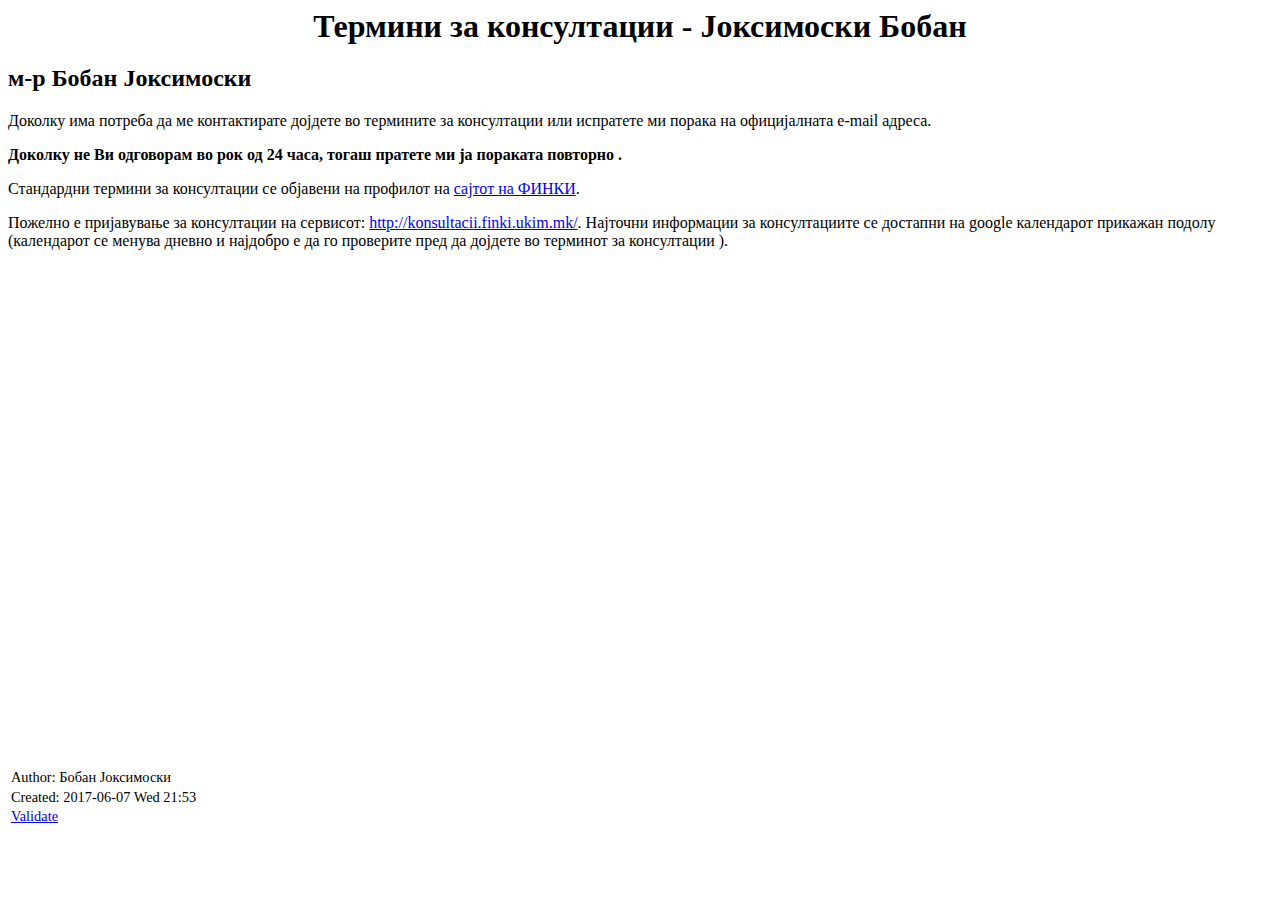
<file: office-hours/index.html>
<!doctype html5>
<html>
<head>
<!-- 2017-06-07 Wed 21:53 -->
<meta http-equiv="Content-Type" content="text/html;charset=utf-8">
<meta name="viewport" content="width=device-width, initial-scale=1">
<title>Термини за консултации - Јоксимоски Бобан</title>
<meta name="generator" content="Org mode">
<meta name="author" content="Бобан Јоксимоски">
<style type="text/css">
 <!--/*--><![CDATA[/*><!--*/
  .title  { text-align: center;
             margin-bottom: .2em; }
  .subtitle { text-align: center;
              font-size: medium;
              font-weight: bold;
              margin-top:0; }
  .todo   { font-family: monospace; color: red; }
  .done   { font-family: monospace; color: green; }
  .priority { font-family: monospace; color: orange; }
  .tag    { background-color: #eee; font-family: monospace;
            padding: 2px; font-size: 80%; font-weight: normal; }
  .timestamp { color: #bebebe; }
  .timestamp-kwd { color: #5f9ea0; }
  .org-right  { margin-left: auto; margin-right: 0px;  text-align: right; }
  .org-left   { margin-left: 0px;  margin-right: auto; text-align: left; }
  .org-center { margin-left: auto; margin-right: auto; text-align: center; }
  .underline { text-decoration: underline; }
  #postamble p, #preamble p { font-size: 90%; margin: .2em; }
  p.verse { margin-left: 3%; }
  pre {
    border: 1px solid #ccc;
    box-shadow: 3px 3px 3px #eee;
    padding: 8pt;
    font-family: monospace;
    overflow: auto;
    margin: 1.2em;
  }
  pre.src {
    position: relative;
    overflow: visible;
    padding-top: 1.2em;
  }
  pre.src:before {
    display: none;
    position: absolute;
    background-color: white;
    top: -10px;
    right: 10px;
    padding: 3px;
    border: 1px solid black;
  }
  pre.src:hover:before { display: inline;}
  /* Languages per Org manual */
  pre.src-asymptote:before { content: 'Asymptote'; }
  pre.src-awk:before { content: 'Awk'; }
  pre.src-C:before { content: 'C'; }
  /* pre.src-C++ doesn't work in CSS */
  pre.src-clojure:before { content: 'Clojure'; }
  pre.src-css:before { content: 'CSS'; }
  pre.src-D:before { content: 'D'; }
  pre.src-ditaa:before { content: 'ditaa'; }
  pre.src-dot:before { content: 'Graphviz'; }
  pre.src-calc:before { content: 'Emacs Calc'; }
  pre.src-emacs-lisp:before { content: 'Emacs Lisp'; }
  pre.src-fortran:before { content: 'Fortran'; }
  pre.src-gnuplot:before { content: 'gnuplot'; }
  pre.src-haskell:before { content: 'Haskell'; }
  pre.src-java:before { content: 'Java'; }
  pre.src-js:before { content: 'Javascript'; }
  pre.src-latex:before { content: 'LaTeX'; }
  pre.src-ledger:before { content: 'Ledger'; }
  pre.src-lisp:before { content: 'Lisp'; }
  pre.src-lilypond:before { content: 'Lilypond'; }
  pre.src-lua:before { content: 'Lua'; }
  pre.src-matlab:before { content: 'MATLAB'; }
  pre.src-mscgen:before { content: 'Mscgen'; }
  pre.src-ocaml:before { content: 'Objective Caml'; }
  pre.src-octave:before { content: 'Octave'; }
  pre.src-org:before { content: 'Org mode'; }
  pre.src-oz:before { content: 'OZ'; }
  pre.src-plantuml:before { content: 'Plantuml'; }
  pre.src-processing:before { content: 'Processing.js'; }
  pre.src-python:before { content: 'Python'; }
  pre.src-R:before { content: 'R'; }
  pre.src-ruby:before { content: 'Ruby'; }
  pre.src-sass:before { content: 'Sass'; }
  pre.src-scheme:before { content: 'Scheme'; }
  pre.src-screen:before { content: 'Gnu Screen'; }
  pre.src-sed:before { content: 'Sed'; }
  pre.src-sh:before { content: 'shell'; }
  pre.src-sql:before { content: 'SQL'; }
  pre.src-sqlite:before { content: 'SQLite'; }
  /* additional languages in org.el's org-babel-load-languages alist */
  pre.src-forth:before { content: 'Forth'; }
  pre.src-io:before { content: 'IO'; }
  pre.src-J:before { content: 'J'; }
  pre.src-makefile:before { content: 'Makefile'; }
  pre.src-maxima:before { content: 'Maxima'; }
  pre.src-perl:before { content: 'Perl'; }
  pre.src-picolisp:before { content: 'Pico Lisp'; }
  pre.src-scala:before { content: 'Scala'; }
  pre.src-shell:before { content: 'Shell Script'; }
  pre.src-ebnf2ps:before { content: 'ebfn2ps'; }
  /* additional language identifiers per "defun org-babel-execute"
       in ob-*.el */
  pre.src-cpp:before  { content: 'C++'; }
  pre.src-abc:before  { content: 'ABC'; }
  pre.src-coq:before  { content: 'Coq'; }
  pre.src-groovy:before  { content: 'Groovy'; }
  /* additional language identifiers from org-babel-shell-names in
     ob-shell.el: ob-shell is the only babel language using a lambda to put
     the execution function name together. */
  pre.src-bash:before  { content: 'bash'; }
  pre.src-csh:before  { content: 'csh'; }
  pre.src-ash:before  { content: 'ash'; }
  pre.src-dash:before  { content: 'dash'; }
  pre.src-ksh:before  { content: 'ksh'; }
  pre.src-mksh:before  { content: 'mksh'; }
  pre.src-posh:before  { content: 'posh'; }
  /* Additional Emacs modes also supported by the LaTeX listings package */
  pre.src-ada:before { content: 'Ada'; }
  pre.src-asm:before { content: 'Assembler'; }
  pre.src-caml:before { content: 'Caml'; }
  pre.src-delphi:before { content: 'Delphi'; }
  pre.src-html:before { content: 'HTML'; }
  pre.src-idl:before { content: 'IDL'; }
  pre.src-mercury:before { content: 'Mercury'; }
  pre.src-metapost:before { content: 'MetaPost'; }
  pre.src-modula-2:before { content: 'Modula-2'; }
  pre.src-pascal:before { content: 'Pascal'; }
  pre.src-ps:before { content: 'PostScript'; }
  pre.src-prolog:before { content: 'Prolog'; }
  pre.src-simula:before { content: 'Simula'; }
  pre.src-tcl:before { content: 'tcl'; }
  pre.src-tex:before { content: 'TeX'; }
  pre.src-plain-tex:before { content: 'Plain TeX'; }
  pre.src-verilog:before { content: 'Verilog'; }
  pre.src-vhdl:before { content: 'VHDL'; }
  pre.src-xml:before { content: 'XML'; }
  pre.src-nxml:before { content: 'XML'; }
  /* add a generic configuration mode; LaTeX export needs an additional
     (add-to-list 'org-latex-listings-langs '(conf " ")) in .emacs */
  pre.src-conf:before { content: 'Configuration File'; }

  table { border-collapse:collapse; }
  caption.t-above { caption-side: top; }
  caption.t-bottom { caption-side: bottom; }
  td, th { vertical-align:top;  }
  th.org-right  { text-align: center;  }
  th.org-left   { text-align: center;   }
  th.org-center { text-align: center; }
  td.org-right  { text-align: right;  }
  td.org-left   { text-align: left;   }
  td.org-center { text-align: center; }
  dt { font-weight: bold; }
  .footpara { display: inline; }
  .footdef  { margin-bottom: 1em; }
  .figure { padding: 1em; }
  .figure p { text-align: center; }
  .inlinetask {
    padding: 10px;
    border: 2px solid gray;
    margin: 10px;
    background: #ffffcc;
  }
  #org-div-home-and-up
   { text-align: right; font-size: 70%; white-space: nowrap; }
  textarea { overflow-x: auto; }
  .linenr { font-size: smaller }
  .code-highlighted { background-color: #ffff00; }
  .org-info-js_info-navigation { border-style: none; }
  #org-info-js_console-label
    { font-size: 10px; font-weight: bold; white-space: nowrap; }
  .org-info-js_search-highlight
    { background-color: #ffff00; color: #000000; font-weight: bold; }
  .org-svg { width: 90%; }
  /*]]>*/-->
</style>
<meta charset="UTF-8">
<meta http-equiv="Cache-Control" content="no-cache, no-store, must-revalidate" />
<meta http-equiv="Pragma" content="no-cache" />
<meta http-equiv="Expires" content="0" />
<script type="text/javascript">
/*
@licstart  The following is the entire license notice for the
JavaScript code in this tag.

Copyright (C) 2012-2017 Free Software Foundation, Inc.

The JavaScript code in this tag is free software: you can
redistribute it and/or modify it under the terms of the GNU
General Public License (GNU GPL) as published by the Free Software
Foundation, either version 3 of the License, or (at your option)
any later version.  The code is distributed WITHOUT ANY WARRANTY;
without even the implied warranty of MERCHANTABILITY or FITNESS
FOR A PARTICULAR PURPOSE.  See the GNU GPL for more details.

As additional permission under GNU GPL version 3 section 7, you
may distribute non-source (e.g., minimized or compacted) forms of
that code without the copy of the GNU GPL normally required by
section 4, provided you include this license notice and a URL
through which recipients can access the Corresponding Source.


@licend  The above is the entire license notice
for the JavaScript code in this tag.
*/
<!--/*--><![CDATA[/*><!--*/
 function CodeHighlightOn(elem, id)
 {
   var target = document.getElementById(id);
   if(null != target) {
     elem.cacheClassElem = elem.className;
     elem.cacheClassTarget = target.className;
     target.className = "code-highlighted";
     elem.className   = "code-highlighted";
   }
 }
 function CodeHighlightOff(elem, id)
 {
   var target = document.getElementById(id);
   if(elem.cacheClassElem)
     elem.className = elem.cacheClassElem;
   if(elem.cacheClassTarget)
     target.className = elem.cacheClassTarget;
 }
/*]]>*///-->
</script>
</head>
<body>
<div id="content">
<h1 class="title">Термини за консултации - Јоксимоски Бобан</h1>


<div id="outline-container-org9d70ad8" class="outline-2">
<h2 id="org9d70ad8">м-р Бобан Јоксимоски</h2>
<div class="outline-text-2" id="text-org9d70ad8">
<p>
Доколку има потреба да ме контактирате дојдете во термините за консултации или испратете ми порака на официјалната e-mail адреса. 
</p>

<p>
<b>Доколку не Ви одговорам во рок од 24 часа, тогаш пратете ми ја пораката повторно .</b>
</p>

<p>
Стандардни термини за консултации се објавени на профилот на <a href="https://finki.ukim.mk/mk/staff/boban-joksimoski">сајтот на ФИНКИ</a>.
</p>

<p>
Пожелно е пријавување за консултации на сервисот: <a href="http://konsultacii.finki.ukim.mk/">http://konsultacii.finki.ukim.mk/</a>.
Најточни информации за консултациите се достапни на google календарот прикажан подолу (календарот се менува дневно и најдобро е да го проверите пред да дојдете во терминот за консултации ).
</p>

<iframe src="https://calendar.google.com/calendar/embed?title=%D0%90%D0%BD%D0%B3%D0%B0%D0%B6%D0%B8%D1%80%D0%B0%D0%BD%D0%BE%D1%81%D1%82%20%D0%BD%D0%B0%20%D0%A4%D0%98%D0%9D%D0%9A%D0%98%20-%20%D0%91%D0%BE%D0%B1%D0%B0%D0%BD%20%D0%88%D0%BE%D0%BA%D1%81%D0%B8%D0%BC%D0%BE%D1%81%D0%B8&amp;showPrint=0&amp;mode=AGENDA&amp;height=500&amp;wkst=2&amp;bgcolor=%23FFFFFF&amp;src=boban.joksimoski%40gmail.com&amp;color=%2329527A&amp;ctz=Europe%2FBelgrade" style="border-width:0" width="500" height="500" frameborder="0" scrolling="no"></iframe>
</div>
</div>
</div>
<div id="postamble" class="status">
<p class="author">Author: Бобан Јоксимоски</p>
<p class="date">Created: 2017-06-07 Wed 21:53</p>
<p class="validation"><a href="http://validator.w3.org/check?uri=referer">Validate</a></p>
</div>
</body>
</html>
</file>
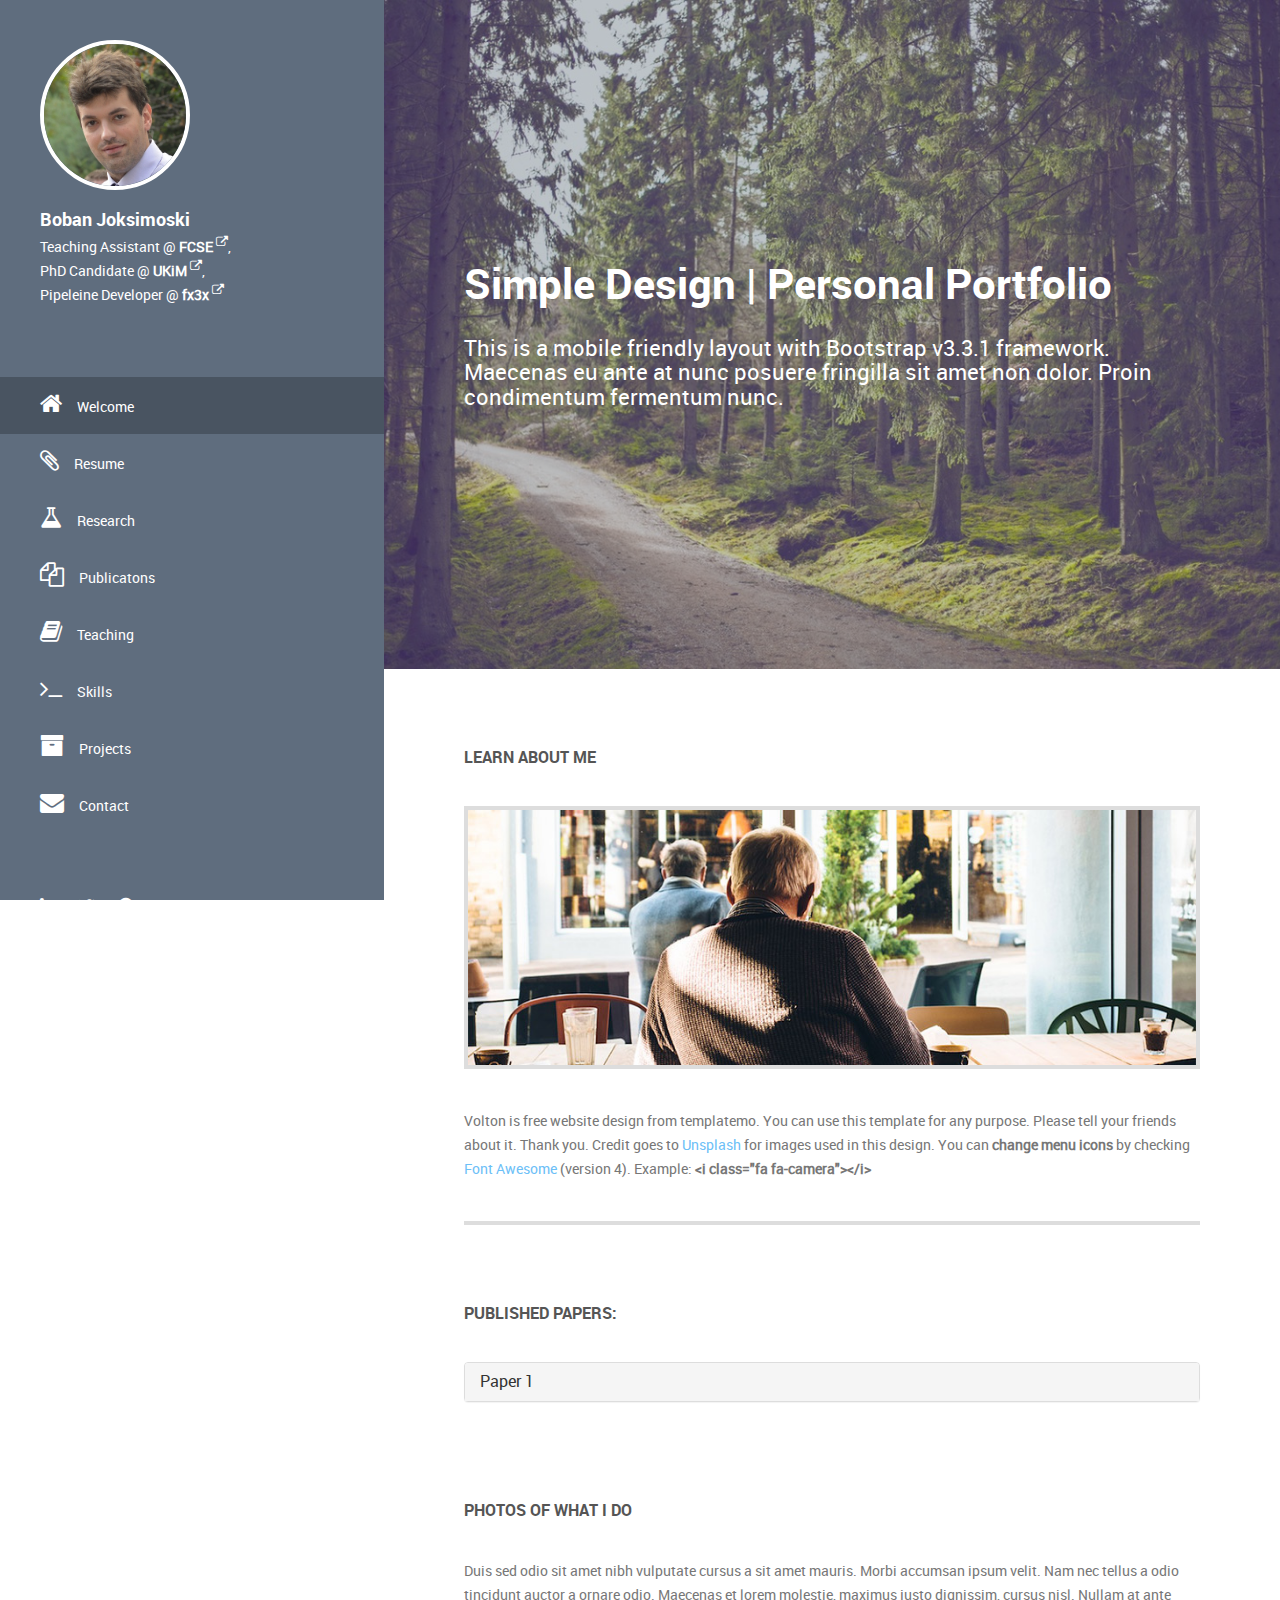
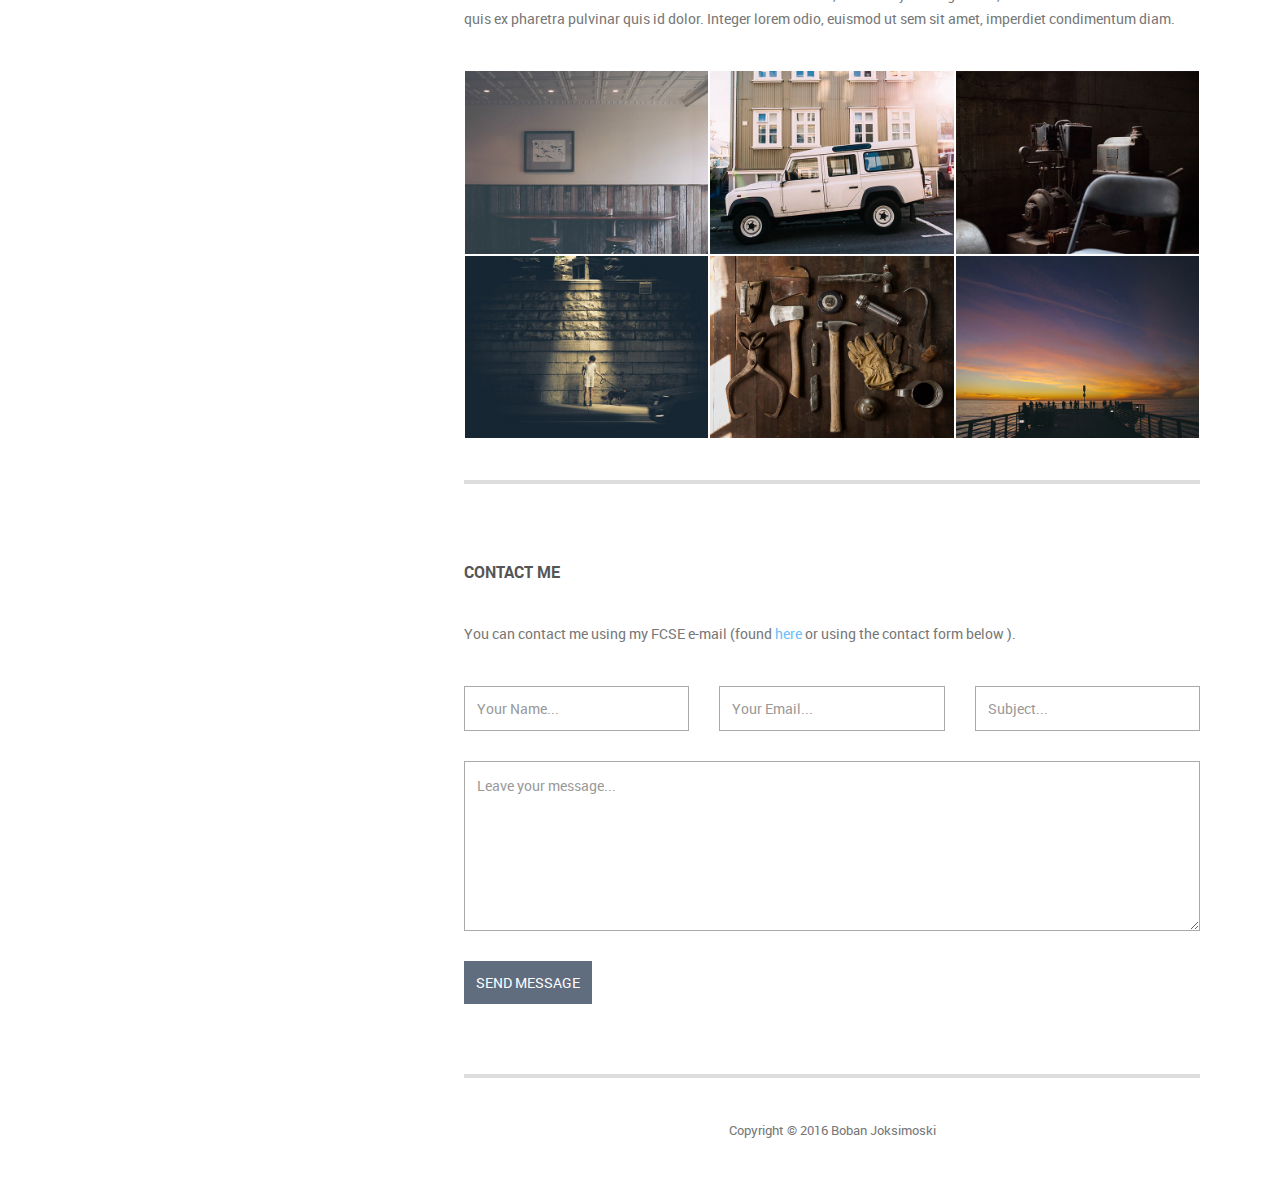
<file: index_new.html>
<!DOCTYPE html>
<!--[if lt IE 7]>      <html class="no-js lt-ie9 lt-ie8 lt-ie7"> <![endif]-->
<!--[if IE 7]>         <html class="no-js lt-ie9 lt-ie8"> <![endif]-->
<!--[if IE 8]>         <html class="no-js lt-ie9"> <![endif]-->
<!--[if gt IE 8]><!--> <html class="no-js"> <!--<![endif]-->
    <head>
        <meta charset="utf-8">
        <meta http-equiv="X-UA-Compatible" content="IE=edge">
        <title>Boban Joksimoski</title>
        <meta name="description" content="Personal website of Boban Joksimoski">
        <!-- 
    	Volton Template
    	http://www.templatemo.com/tm-441-volton
        -->
        <meta name="viewport" content="width=device-width, initial-scale=1">
        
        <link rel="stylesheet" href="css/normalize.css">
        <link rel="stylesheet" href="css/font-awesome.css">
        <link rel="stylesheet" href="css/bootstrap.min.css">
        <link rel="stylesheet" href="css/style.css">
        <script src="js/vendor/modernizr-2.6.2.min.js"></script>
    </head>
    <body>
        <!--[if lt IE 7]>
            <p class="browsehappy">You are using an <strong>outdated</strong> browser. Please <a href="http://browsehappy.com/">upgrade your browser</a> to improve your experience.</p>
        <![endif]-->
    
        <div class="responsive-header visible-xs visible-sm">
            <div class="container">
                <div class="row">
                    <div class="col-md-12">
                        <div class="top-section">
                            <div class="profile-image">
                                <img src="img/profile.jpg" alt="Boban Joksimoski">
                            </div>
                            <div class="profile-content">
                                <h3 class="profile-title">Boban Joksimoski</h3>
                                <p class="profile-description"></p>
                            </div>
                        </div>
                    </div>
                </div>
                <a href="#" class="toggle-menu"><i class="fa fa-bars"></i></a>
                <div class="main-navigation responsive-menu">
                    <ul class="navigation">
                        <li><a href="#top"><i class="fa fa-home"></i>Welcome</a></li>
                        <li><a href="#resume"><i class="fa fa-paperclip"></i>Resume</a></li>
                        <li><a href="#research"><i class="fa fa-flask"></i>Research</a></li>
                        <li><a href="#publications"><i class="fa fa-files-o"></i>Publicatons</a></li>
                        <li><a href="#teaching"><i class="fa fa-book"></i>Teaching</a></li>
                        <li><a href="#skills"><i class="fa fa-terminal"></i>Skills</a></li>
                        <li><a href="#projects"><i class="fa fa-archive"></i>Projects</a></li>
                        <li><a href="#contact"><i class="fa fa-envelope"></i>Contact</a></li>
                   </ul>
                </div>
            </div>
        </div>

        <!-- SIDEBAR -->
        <div class="sidebar-menu hidden-xs hidden-sm">
            <div class="top-section">
                <div class="profile-image">
                    <img src="img/profile.jpg" alt="Boban Joksimoski">
                </div>
                <h3 class="profile-title">Boban Joksimoski</h3>
                <p class="profile-description">
                    Teaching Assistant @ <a class="company-affiliation" href="http://www.finki.ukim.mk">FCSE <sup class="fa fa-external-link small" aria-hidden="true" /> </a>,<br />
                    PhD Candidate @ <a class="company-affiliation" href="https://www.ukim.edu.mk/">UKiM <sup class="fa fa-external-link small" /></a>, <br />
                    Pipeleine Developer @ <a class="company-affiliation" href="http://www.fx3x.com">fx3x <sup class="fa fa-external-link small"/> </a></ <br />
                </p>
            </div> <!-- top-section -->
            <div class="main-navigation">
                <ul class="navigation">
                    <li><a href="#top"><i class="fa fa-home"></i>Welcome</a></li>
                    <li><a href="#resume"><i class="fa fa-paperclip"></i>Resume</a></li>
                    <li><a href="#research"><i class="fa fa-flask"></i>Research</a></li>
                    <li><a href="#publications"><i class="fa fa-files-o"></i>Publicatons</a></li>
                    <li><a href="#teaching"><i class="fa fa-book"></i>Teaching</a></li>
                    <li><a href="#skills"><i class="fa fa-terminal"></i>Skills</a></li>
                    <li><a href="#projects"><i class="fa fa-archive"></i>Projects</a></li>
                    <li><a href="#contact"><i class="fa fa-envelope"></i>Contact</a></li>
                </ul>
            </div> <!-- .main-navigation -->
            <div class="social-icons">
                <ul>
                    <li><a href="https://www.linkedin.com/in/joksimoskiboban"><i class="fa fa-linkedin"></i></a></li>
                    <li><a href="https://twitter.com/joksim"><i class="fa fa-twitter"></i></a></li>
                    <li><a href="https://github.com/joksim"><i class="fa fa-github"></i></a></li>
                    <li><a href="https://gitlab.com/joksim"><i class="fa fa-gitlab"></i></a></li>
                    <!-- <li><a href="#"><i class="fa fa-google-plus"></i></a></li> -->
                    <!-- <li><a href="#"><i class="fa fa-google-plus"></i></a></li> -->
                    <!-- <li><a href="#"><i class="fa fa-rss"></i></a></li> -->
                </ul>
            </div> <!-- .social-icons -->
        </div> <!-- .sidebar-menu -->
        

        <div class="banner-bg" id="top">
            <div class="banner-overlay"></div>
            <div class="welcome-text">
                <h2>Simple Design | Personal Portfolio</h2>
                <h5>This is a mobile friendly layout with Bootstrap v3.3.1 framework. Maecenas eu ante at nunc posuere fringilla sit amet non dolor. Proin condimentum fermentum nunc.</h5>
            </div>
        </div>

        <!-- MAIN CONTENT -->
        <div class="main-content">
            <div class="fluid-container">

                <div class="content-wrapper">
                
                    <!-- ABOUT -->
                    <div class="page-section" id="about">
                    <div class="row">
                        <div class="col-md-12">
                            <h4 class="widget-title">Learn About Me</h4>
                            <div class="about-image">
                                <img src="img/8.jpg" alt="about me">
                            </div>
                            <p>Volton is free website design from <span class="blue">template</span><span class="green">mo</span>. You can use this template for any purpose. Please tell your friends about it. Thank you. Credit goes to <a rel="nofollow" href="http://unsplash.com" target="_parent">Unsplash</a> for images used in this design. You can <strong>change menu icons</strong> by checking <a rel="nofollow" href="http://fontawesome.info/font-awesome-icon-world-map/" target="_parent">Font Awesome</a> (version 4). Example: <strong>&lt;i class=&quot;fa fa-camera&quot;&gt;&lt;/i&gt;</strong></p>
                            <hr>
                        </div>
                    </div> <!-- #about -->
                    </div>


                    <!-- RESEARCH -->
                    <div class="page-section" id="research">
                    <div class="row">
                        <div class="col-md-12">
                            <h4 class="widget-title">Published Papers:</h4>
                            <div class="panel-group">
                                <div class="panel panel-default">
                                    <div class="panel-heading">
                                        <h4 class="panel-title">
                                            <a data-toggle="collapse" href="#paper1">Paper 1</a>
                                        </h4>
                                    </div>
                                    <div id="paper1" class="panel-collapse collapse">
                                        <div class="panel-body">Panel Body</div>
                                        <div class="panel-footer">Panel Footer</div>
                                    </div>
                                </div>
                            </div>
                            
                        </div>
                    </div> <!-- #research-->
                    </div>
                
                    
                    <!-- PROJECTS -->
                    <div class="page-section" id="projects">
                    <div class="row">
                        <div class="col-md-12">
                            <h4 class="widget-title">PHOTOS OF WHAT I DO</h4>
                            <p>Duis sed odio sit amet nibh vulputate cursus a sit amet mauris. Morbi accumsan ipsum velit. Nam nec tellus a odio tincidunt auctor a ornare odio. Maecenas et lorem molestie, maximus justo dignissim, cursus nisl. Nullam at ante quis ex pharetra pulvinar quis id dolor. Integer lorem odio, euismod ut sem sit amet, imperdiet condimentum diam.</p>
                        </div>
                    </div>
                    <div class="row projects-holder">
                        <div class="col-md-4 col-sm-6">
                            <div class="project-item">
                                <img src="img/1.jpg" alt="">
                                <div class="project-hover">
                                    <div class="inside">
                                        <h5><a href="#">Pellentesque porta ligula</a></h5>
                                        <p>Lorem ipsum dolor sit amet, consectetur adipiscing elit. Aliquam cursus</p>
                                    </div>
                                </div>
                            </div>
                        </div>
                        <div class="col-md-4 col-sm-6">
                            <div class="project-item">
                                <img src="img/2.jpg" alt="">
                                <div class="project-hover">
                                    <div class="inside">
                                        <h5><a href="#">Pellentesque porta ligula</a></h5>
                                        <p>Lorem ipsum dolor sit amet, consectetur adipiscing elit. Aliquam cursus</p>
                                    </div>
                                </div>
                            </div>
                        </div>
                        <div class="col-md-4 col-sm-6">
                            <div class="project-item">
                                <img src="img/3.jpg" alt="">
                                <div class="project-hover">
                                    <div class="inside">
                                        <h5><a href="#">Pellentesque porta ligula</a></h5>
                                        <p>Lorem ipsum dolor sit amet, consectetur adipiscing elit. Aliquam cursus.</p>
                                    </div>
                                </div>
                            </div>
                        </div>
                        <div class="col-md-4 col-sm-6">
                            <div class="project-item">
                                <img src="img/4.jpg" alt="">
                                <div class="project-hover">
                                    <div class="inside">
                                        <h5><a href="#">Pellentesque porta ligula</a></h5>
                                        <p>Quisque mattis sit amet dolor eu scelerisque. Vivamus bibendum massa et nisl tempus commodo.</p>
                                    </div>
                                </div>
                            </div>
                        </div>
                        <div class="col-md-4 col-sm-6">
                            <div class="project-item">
                                <img src="img/5.jpg" alt="">
                                <div class="project-hover">
                                    <div class="inside">
                                        <h5><a href="#">Pellentesque porta ligula</a></h5>
                                        <p>Quisque mattis sit amet dolor eu scelerisque. Vivamus bibendum massa et nisl tempus commodo.</p>
                                    </div>
                                </div>
                            </div>
                        </div>
                        <div class="col-md-4 col-sm-6">
                            <div class="project-item">
                                <img src="img/6.jpg" alt="">
                                <div class="project-hover">
                                    <div class="inside">
                                        <h5><a href="#">Pellentesque porta ligula</a></h5>
                                        <p>Quisque mattis sit amet dolor eu scelerisque. Vivamus bibendum massa et nisl tempus commodo.</p>
                                    </div>
                                </div>
                            </div>
                        </div>
                    </div> <!-- .projects-holder -->
                    </div>
                    <hr>

                    <!-- CONTACT -->
                    <div class="page-section" id="contact">
                    <div class="row">
                        <div class="col-md-12">
                            <h4 class="widget-title">Contact Me</h4>
                            <p>You can contact me using my FCSE e-mail (found <a href="http://finki.ukim.mk/en/staff/boban-joksimoski">here</a> or using the contact form below ).</p>
                        </div>
                    </div>
                    <div class="row">
                        <form action="http://formspree.io/boban.joksimoski@gmx.com" method="post" class="contact-form">
                            <fieldset class="col-md-4 col-sm-6">
                                <input type="text" id="your-name" name="name" placeholder="Your Name...">
                            </fieldset>
                            <fieldset class="col-md-4 col-sm-6">
                                <input type="email" id="email" name="_replyto" placeholder="Your Email...">
                            </fieldset>
                            <fieldset class="col-md-4 col-sm-12">
                                <input type="text" id="your-subject" name="_subject" placeholder="Subject...">
                            </fieldset>
                            <fieldset class="col-md-12 col-sm-12">
                                <textarea name="message" id="message" cols="30" rows="6" placeholder="Leave your message..."></textarea>
                            </fieldset>
                            <input type="text" name="_gotcha" style="display:none" />
                            <fieldset class="col-md-12 col-sm-12">
                                <input type="submit" class="button big default" value="Send Message">
                            </fieldset>
                        </form>
                    </div> <!-- .contact-form -->
                    </div>
                    <hr>

                    <div class="row" id="footer">
                        <div class="col-md-12 text-center">
                            <p class="copyright-text">Copyright &copy; 2016 Boban Joksimoski</p>
                        </div>
                    </div>

                </div>

            </div>
        </div>

        <script src="js/vendor/jquery-1.10.2.min.js"></script>
        <script src="https://maxcdn.bootstrapcdn.com/bootstrap/3.3.7/js/bootstrap.min.js"></script>
        <script src="js/min/plugins.min.js"></script>
        <script src="js/min/main.min.js"></script>

    </body>
</html>
</file>
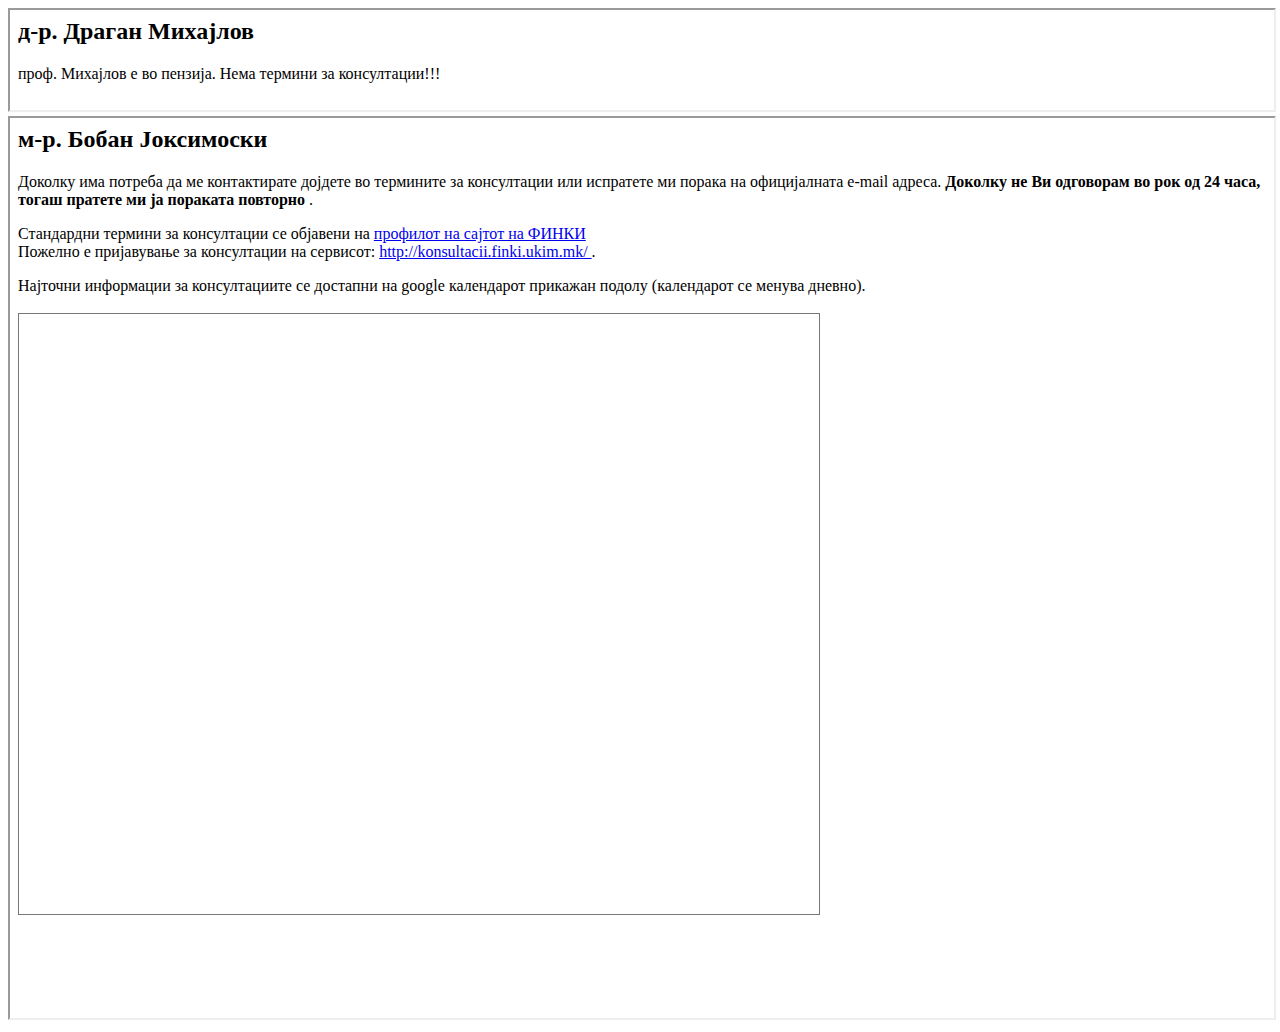
<file: office-hours/animation.html>
<!DOCTYPE html>
<html lang="en">
<head>
    <meta charset="UTF-8">
    <title>Термини за консултации за предметот Компјутерска Анимација</title>
    <style type="text/css" rel="stylesheet">
        iframe {
            width:100%;
        }

        #mihajlov {
            height: 100px;
        }

        #joksim {
            height: 900px;
        }
    </style>
</head>
<body>
<iframe id="mihajlov" src="OfficeHours-Mihajlov.html"></iframe>
<iframe id="joksim" src="OfficeHours-Joksim.html"></iframe>
</body>
</html>
</file>
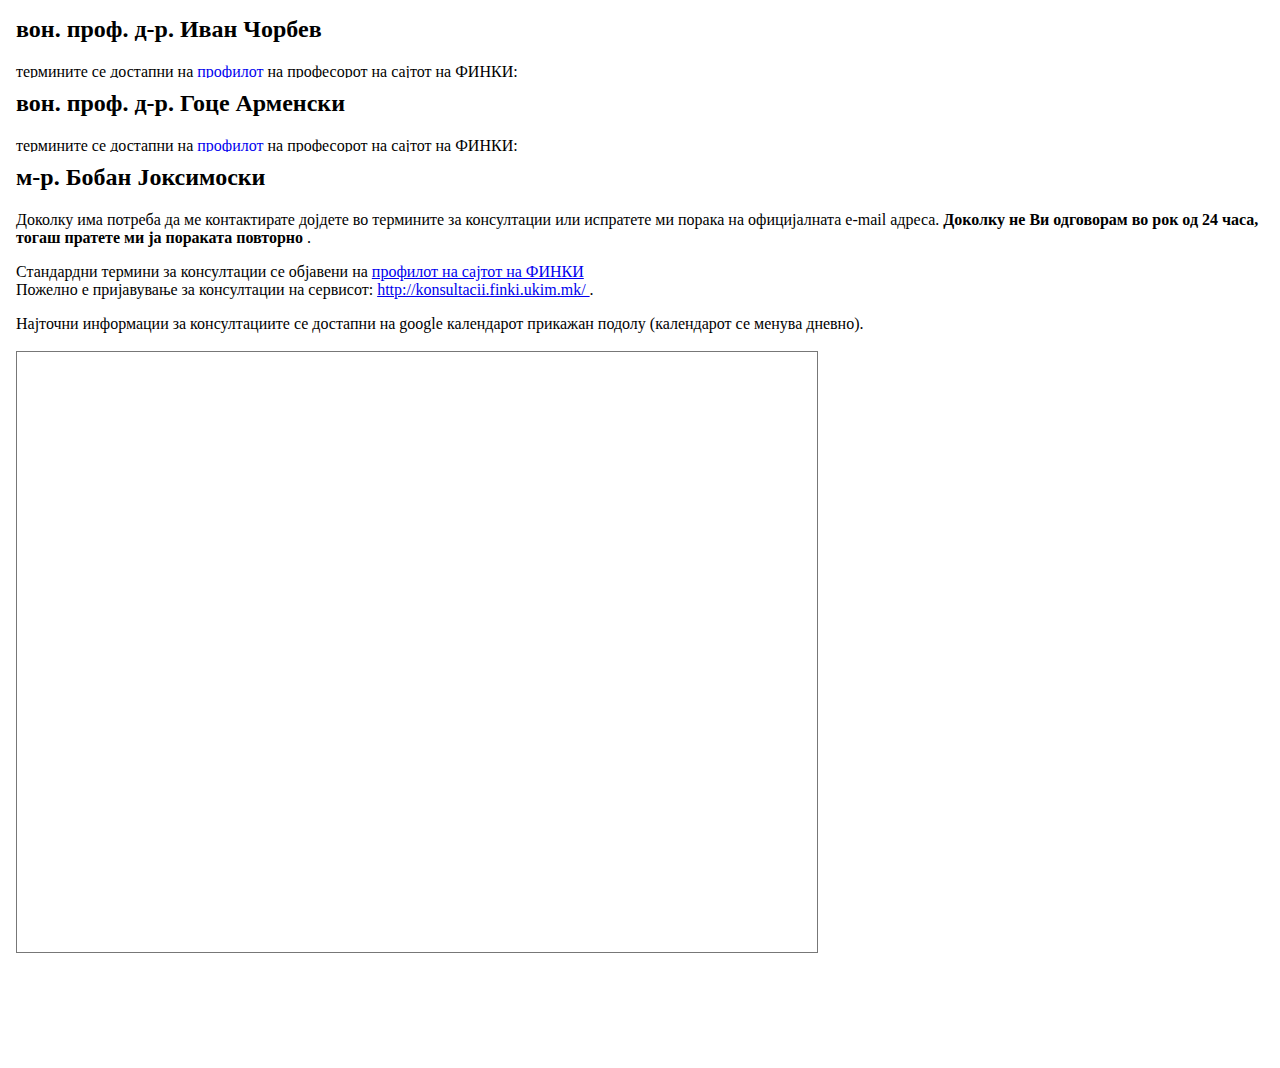
<file: office-hours/awd.html>
<!DOCTYPE html>
<html lang="en">
<head>
    <meta charset="UTF-8">
    <title>Термини за консултации за предметот Имплементација на системи со отворен код</title>
    <style type="text/css" rel="stylesheet">
        iframe {
            width:100%;
            border-style: none;
        }

        #chorbev, #armenski {
            height: 70px;
        }

        #joksim {
            height: 900px;
        }
        
    </style>
</head>
<body>
<iframe id="chorbev" src="OfficeHours-Chorbev.html"></iframe>
<iframe id="armenski" src="OfficeHours-Armenski.html"></iframe>
<iframe id="joksim" src="OfficeHours-Joksim.html"></iframe>
</body>
</html>
</file>
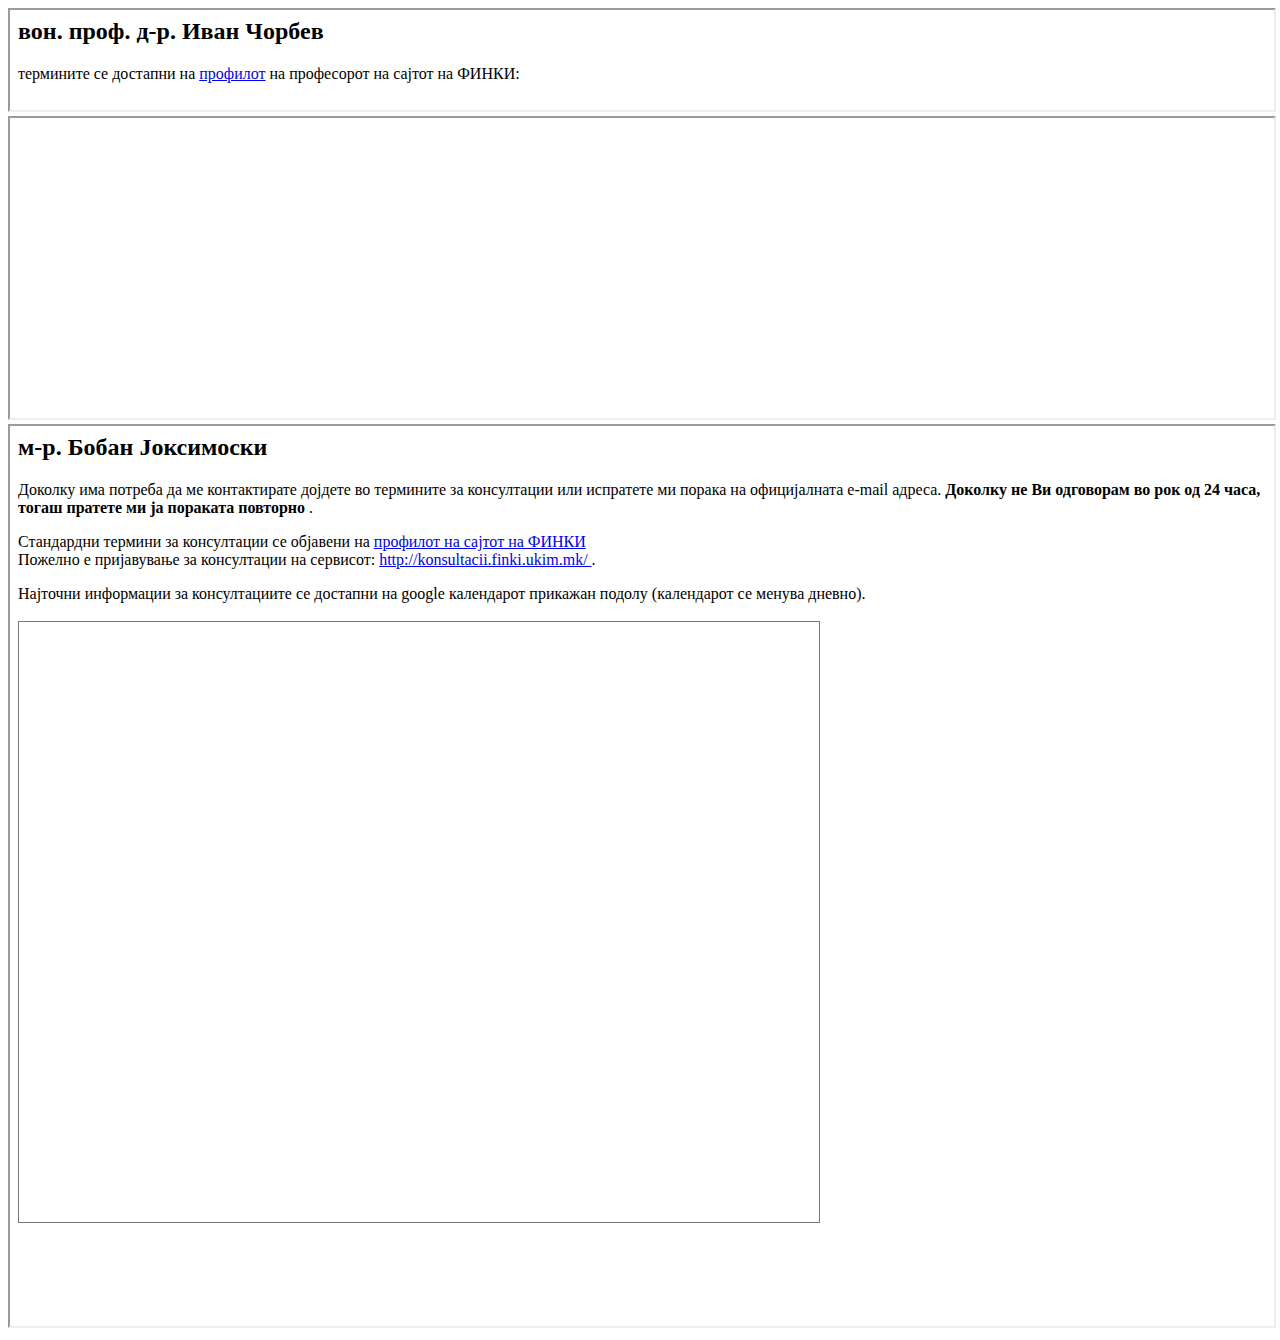
<file: office-hours/bwd.html>
<!DOCTYPE html>
<html lang="en">
<head>
    <meta charset="UTF-8">
    <title>Термини за консултации за предметот Основи на Веб Дизајн</title>
    <style type="text/css" rel="stylesheet">
        iframe {
            width:100%;
        }

        #chorbev {
            height: 100px;
        }

        #joksim {
            height: 900px;
        }
		#kitanovski {
            height: 300px;
        }
    </style>
</head>
<body>
<iframe id="chorbev" src="OfficeHours-Chorbev.html"></iframe>
<!--<iframe id="armenski" src="OfficeHours-Chorbev.html"></iframe>-->
<!--<iframe id="kalajdziski" src="OfficeHours-Chorbev.html"></iframe>-->
<iframe id="kitanovski" src="https://db.tt/QJGUAuK6"></iframe>
<iframe id="joksim" src="OfficeHours-Joksim.html"></iframe>
</body>
</html>
</file>
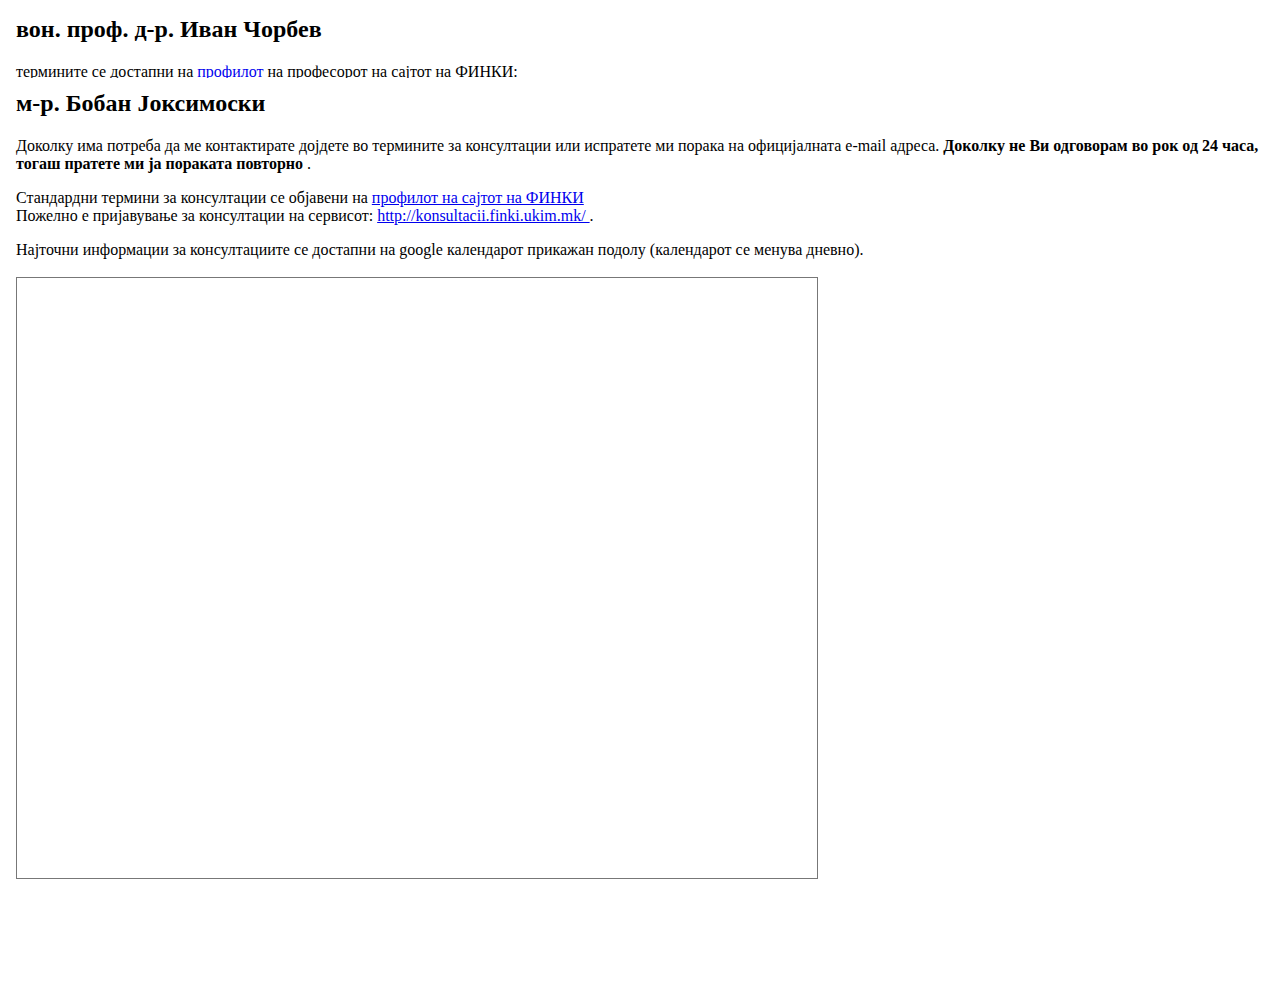
<file: office-hours/isok.html>
<!DOCTYPE html>
<html lang="en">
<head>
    <meta charset="UTF-8">
    <title>Термини за консултации за предметот Имплементација на системи со отворен код</title>
    <style type="text/css" rel="stylesheet">
        iframe {
            width:100%;
            border-style: none;
        }

        #chorbev {
            height: 70px;
        }

        #joksim {
            height: 900px;
        }
    </style>
</head>
<body>
<iframe id="chorbev" src="OfficeHours-Chorbev.html"></iframe>
<iframe id="joksim" src="OfficeHours-Joksim.html"></iframe>
</body>
</html>
</file>
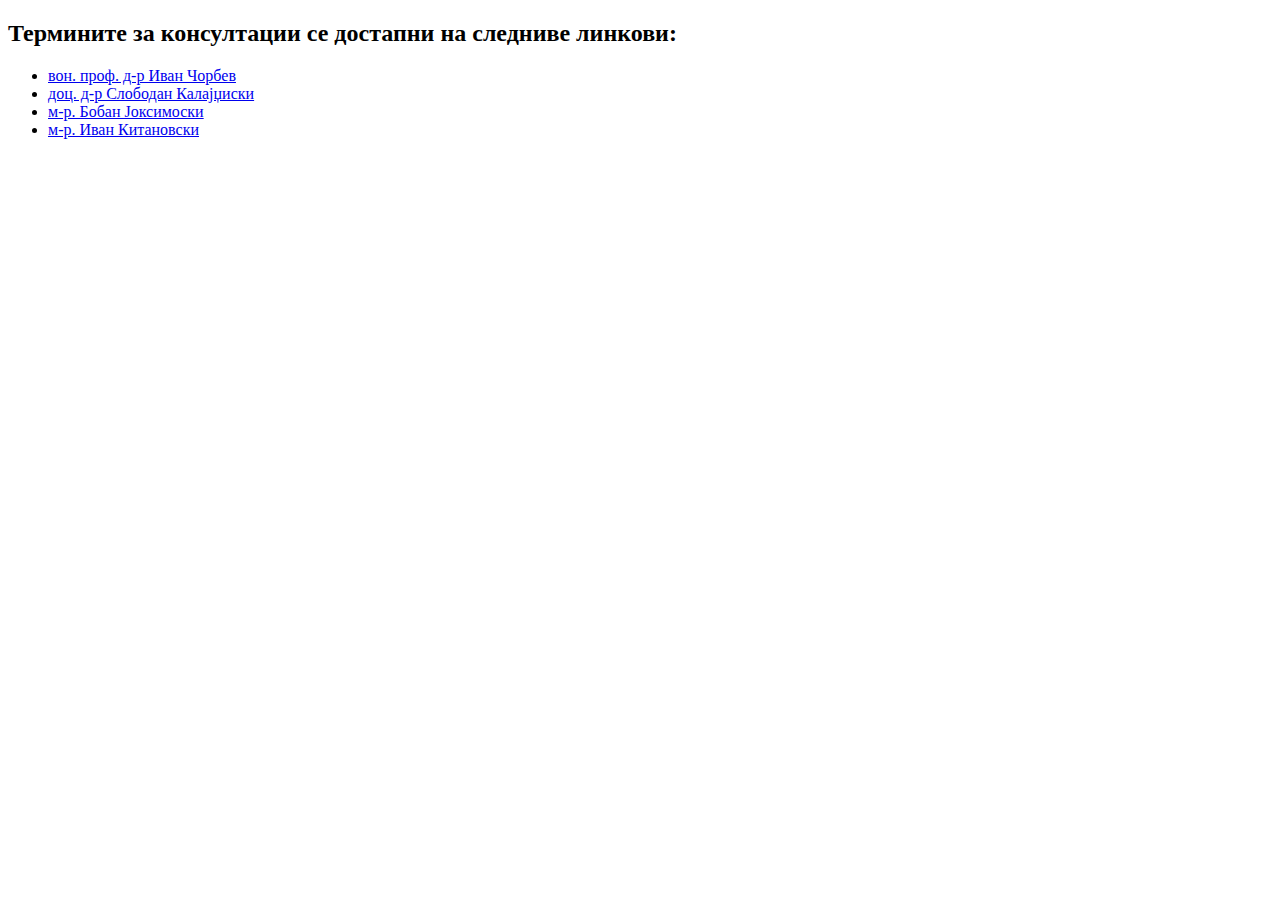
<file: office-hours/OfficeHours-BWD-compact.html>
<!DOCTYPE html>
<html lang="en">
<head>
    <meta charset="UTF-8">
    <title>Термини за консултации за предметот Основи на Веб Дизајн</title>
    <style type="text/css" rel="stylesheet">
    </style>
</head>
<body>
	<h2>Термините за консултации се достапни на следниве линкови:</h2>
	<ul>
	<li><a id="chorbev" href="OfficeHours-Chorbev.html" /> вон. проф. д-р Иван Чорбев </a></li>
	<li><a id="kalajdziski" href="OfficeHours-Kalajdziski.html" /> доц. д-р Слободан Калајџиски </a></li>
	<li><a id="joksim" href="OfficeHours-Joksim.html">м-р. Бобан Јоксимоски</a></li>
	<li><a id="kitanovski" href="https://db.tt/QJGUAuK6">м-р. Иван Китановски</а></li>
	</ul>

<!--<iframe id="armenski" src="OfficeHours-Chorbev.html"></iframe>-->
<!--<iframe id="kalajdziski" src="OfficeHours-Chorbev.html"></iframe>-->


</body>
</html>
</file>
<file: css/style.css>
@font-face {
  font-family: 'robotolight';
  src: url("../fonts/Roboto-Light-webfont.eot");
  src: url("../fonts/Roboto-Light-webfont.eot?#iefix") format("embedded-opentype"), url("../fonts/Roboto-Light-webfont.woff") format("woff"), url("../fonts/Roboto-Light-webfont.ttf") format("truetype"), url("../fonts/Roboto-Light-webfont.svg#robotolight") format("svg");
  font-weight: normal;
  font-style: normal; }
@font-face {
  font-family: 'robotoregular';
  src: url("../fonts/Roboto-Regular-webfont.eot");
  src: url("../fonts/Roboto-Regular-webfont.eot?#iefix") format("embedded-opentype"), url("../fonts/Roboto-Regular-webfont.woff") format("woff"), url("../fonts/Roboto-Regular-webfont.ttf") format("truetype"), url("../fonts/Roboto-Regular-webfont.svg#robotoregular") format("svg");
  font-weight: normal;
  font-style: normal; }
@font-face {
  font-family: 'robotobold';
  src: url("../fonts/Roboto-Bold-webfont.eot");
  src: url("../fonts/Roboto-Bold-webfont.eot?#iefix") format("embedded-opentype"), url("../fonts/Roboto-Bold-webfont.woff") format("woff"), url("../fonts/Roboto-Bold-webfont.ttf") format("truetype"), url("../fonts/Roboto-Bold-webfont.svg#robotobold") format("svg");
  font-weight: normal;
  font-style: normal; }
/*---------------------------------------------------------
 1. Reset
-------------------------------------------------------- */
html, body, div, span, applet, object, iframe, h1, h2, h3, h4, h5, h6, p, blockquote, pre, a, abbr, acronym, address, big, cite, code, del, dfn, em, img, ins, kbd, q, s, samp, small, strike, strong, sub, sup, tt, var, b, u, i, center, dl, dt, dd, ol, ul, li, fieldset, form, label, legend, table, caption, tbody, tfoot, thead, tr, th, td, article, aside, canvas, details, embed, figure, figcaption, footer, header, hgroup, menu, nav, output, ruby, section, summary, time, mark, audio, video {
  margin: 0;
  padding: 0;
  border: 0;
  font-size: 100%;
  vertical-align: baseline; }

main {
  display: block; }

body {
  line-height: 1; }

ol,
ul {
  list-style: none; }

blockquote,
q {
  quotes: none; }

blockquote:before,
blockquote:after {
  content: '';
  content: none; }

table {
  border-collapse: collapse;
  border-spacing: 0; }

html {
  font-size: 100%;
  -webkit-text-size-adjust: 100%;
  -ms-text-size-adjust: 100%; }

a:focus {
  outline: none; }

article,
aside,
details,
figcaption,
figure,
footer,
header,
hgroup,
nav,
section {
  display: block; }

audio,
canvas,
video {
  display: inline-block;
  *display: inline;
  *zoom: 1; }

audio:not([controls]) {
  display: none; }

sub,
sup {
  line-height: 0;
  position: relative;
  vertical-align: baseline; }

sup {
  top: -.5em; }

sub {
  bottom: -.25em; }

img {
  border: 0;
  -ms-interpolation-mode: bicubic; }

button,
input,
select,
textarea {
  font-size: 100%;
  margin: 0;
  vertical-align: baseline;
  *vertical-align: middle; }

button,
input {
  line-height: normal;
  *overflow: visible; }

button::-moz-focus-inner,
input::-moz-focus-inner {
  border: 0;
  padding: 0; }

button,
input[type="button"],
input[type="reset"],
input[type="submit"] {
  cursor: pointer;
  -webkit-appearance: button; }

input[type="search"] {
  -webkit-appearance: textfield; }

input[type="search"]:-webkit-search-decoration {
  -webkit-appearance: none; }

textarea {
  overflow: auto;
  vertical-align: top; }

/*---------------------------------------------------------
 2. Basic Style
-------------------------------------------------------- */
body {
  font-size: 14px;
  line-height: 24px;
  color: #777;
  font-family: 'robotoregular';
  overflow-x: hidden; }

a {
  color: #6cc0f7;
  -webkit-transition: all 150ms ease-in-out;
  -moz-transition: all 150ms ease-in-out;
  -ms-transition: all 150ms ease-in-out;
  -o-transition: all 150ms ease-in-out;
  transition: all 150ms ease-in-out;
  text-decoration: none !important; }
  a:hover {
    color: #555; }

h1, h2, h3, h4, h5 {
  color: #555; }

::-webkit-input-placeholder {
  color: #999; }

:-moz-placeholder {
  /* Firefox 18- */
  color: #999; }

::-moz-placeholder {
  /* Firefox 19+ */
  color: #999; }

:-ms-input-placeholder {
  color: #999; }

.main-content,
.banner-bg {
  float: right;
  width: 77%; }
  @media screen and (max-width: 1290px) {
    .main-content,
    .banner-bg {
      width: 70%; } }
  @media screen and (max-width: 992px) {
    .main-content,
    .banner-bg {
      width: 100%; } }

.content-wrapper {
  padding: 0 80px; }
  @media screen and (max-width: 992px) {
    .content-wrapper {
      padding: 0 30px; } }

h4.widget-title {
  font-size: 16px;
  font-family: 'robotobold';
  text-transform: uppercase;
  margin-bottom: 40px; }

hr {
  position: relative;
  outline: 0;
  border: 0;
  width: 100%;
  height: 4px;
  background: #dddddd;
  margin-top: 40px;
  margin-bottom: 0; }

.page-section {
  padding-top: 80px; }

/*---------------------------------------------------------
 3. Header
-------------------------------------------------------- */
.sidebar-menu {
  float: left;
  width: 23%;
  height: 100%;
  position: fixed;
  background-color: #5f6d7e;
  color: #fff;
  overflow-y: hidden; }
  @media screen and (max-width: 1290px) {
    .sidebar-menu {
      overflow-y: scroll;
      width: 30%; } }

.top-section {
  padding: 40px; }

.profile-image {
  width: 150px;
  height: 150px;
  border: 4px solid #fff;
  -webkit-border-radius: 75px;
  border-radius: 75px;
  overflow: hidden;
  margin-bottom: 20px; }
  .profile-image img {
    width: 100%; }

h3.profile-title {
  margin-bottom: 5px;
  color: #fff;
  font-size: 18px;
  font-family: 'robotobold'; }

.profile-description a {
  color: #b1bac5;
  text-decoration: underline;
  text-decoration-style: solid; }
  .profile-description a:hover {
    color: #333b44; }

.main-navigation {
  margin: 30px 0; }
  .main-navigation li {
    display: block; }
    .main-navigation li a {
      padding: 15px 40px;
      display: block;
      color: #fff;
      font-size: 14px; }
      .main-navigation li a i {
        margin-right: 15px;
        font-size: 24px; }
      .main-navigation li a:hover {
        background: #5b6878; }
      .main-navigation li a.active {
        background: #495461; }
        .main-navigation li a.active:hover {
          background: #495461; }

.social-icons {
  display: block;
  padding: 30px 40px; }
  .social-icons li {
    display: inline-block;
    margin-right: 20px; }
  .social-icons a {
    font-size: 18px;
    color: #fff; }
    .social-icons a:hover {
      color: #282e35; }

.responsive-header {
  background: #5f6d7e;
  text-align: center; }
  @media screen and (max-width: 992px) {
    .responsive-header .main-navigation {
      margin-top: 10px;
      display: none; } }
  @media screen and (max-width: 992px) {
    .responsive-header p {
      color: #fff; } }
  @media screen and (max-width: 992px) {
    .responsive-header .profile-image {
      float: left;
      width: 100px;
      height: 100px;
      -webkit-border-radius: 50px;
      border-radius: 50px;
      overflow: hidden;
      margin-right: 30px; }
    .responsive-header .profile-content {
      text-align: left;
      margin-top: 30px;
      overflow: hidden; } }

@media screen and (max-width: 992px) {
  .top-section {
    padding-bottom: 0; } }

@media screen and (max-width: 992px) {
  .main-navigation a {
    padding: 10px; }
    .main-navigation a.active {
      background: #5f6d7e !important; }
    .main-navigation a:hover {
      background: #5f6d7e !important; } }

.toggle-menu {
  width: 100%;
  display: block;
  padding: 20px;
  margin-top: 30px;
  background: #6cc0f7;
  color: #fff;
  font-size: 18px; }
  .toggle-menu:hover {
    color: #fff; }


.profile-description a.company-affiliation {
    color: white;
    font-weight: 900;
}
/*---------------------------------------------------------
 4. Main Content
-------------------------------------------------------- */
/*------ banner ------ */
.banner-bg {
  padding: 260px 80px;
  position: relative;
  background: url("../img/7.jpg");
  background-repeat: no-repeat;
  background-position: center;
  background-size: cover;
  z-index: 2; }

.banner-overlay {
  position: absolute;
  width: 100%;
  height: 100%;
  background: rgba(95, 109, 126, 0.4);
  top: 0;
  left: 0;
  z-index: 3; }

.welcome-text {
  position: relative;
  z-index: 4; }
  .welcome-text h2 {
    font-size: 42px;
    font-family: 'robotobold';
    color: #fff;
    margin-bottom: 30px; }
  .welcome-text h5 {
    font-size: 22px;
    color: #fff; }

/*------ about us ------ */
.about-image {
  overflow: hidden;
  border: 4px solid #dddddd;
  margin-bottom: 40px; }
  .about-image img {
    width: 100%;
    display: block; }

/*------ projects ------ */
.projects-holder {
  margin-right: 0;
  margin-left: 0;
  margin-top: 40px; }
  .projects-holder .col-md-4,
  .projects-holder .col-md-4 {
    padding-right: 1px;
    padding-left: 1px; }

.project-item {
  width: 100%;
  margin-bottom: 2px;
  overflow: hidden;
  position: relative; }
  .project-item img {
    width: 100%;
    display: block; }
  .project-item:hover .project-hover {
    top: 0;
    opacity: 1;
    visibility: visible; }

.project-hover {
  position: absolute;
  width: 100%;
  height: 100%;
  top: 40px;
  left: 0;
  background: rgba(0, 0, 0, 0.9);
  opacity: 0;
  visibility: 0;
  -webkit-transition: all 200ms linear;
  -moz-transition: all 200ms linear;
  -ms-transition: all 200ms linear;
  -o-transition: all 200ms linear;
  transition: all 200ms linear; }
  .project-hover .inside {
    position: absolute;
    width: 100%;
    left: 0;
    bottom: 0;
    padding: 30px; }
  .project-hover h5 {
    font-size: 16px;
    margin-bottom: 15px; }
    .project-hover h5 a {
      color: #fff; }
  .project-hover p {
    color: #fff;
    font-size: 13px;
    line-height: 20px; }

/*------ contact ------ */
.contact-form {
  margin-top: 40px; }
  .contact-form input, .contact-form textarea {
    width: 100%;
    outline: 0;
    border: 1px solid #aaaaaa;
    padding: 12px;
    color: #999;
    margin-bottom: 30px; }
    .contact-form input:focus, .contact-form textarea:focus {
      outline: 0; }
  .contact-form .button {
    width: auto;
    background: #5f6d7e;
    color: #fff;
    text-transform: uppercase;
    border: 0; }

/*---------------------------------------------------------
 5. Footer
-------------------------------------------------------- */
#footer p.copyright-text {
  margin: 40px 0;
  font-size: 13px; }
  #footer p.copyright-text a {
    color: #5f6d7e; }
    #footer p.copyright-text a:hover {
      color: #6cc0f7; }
</file>
